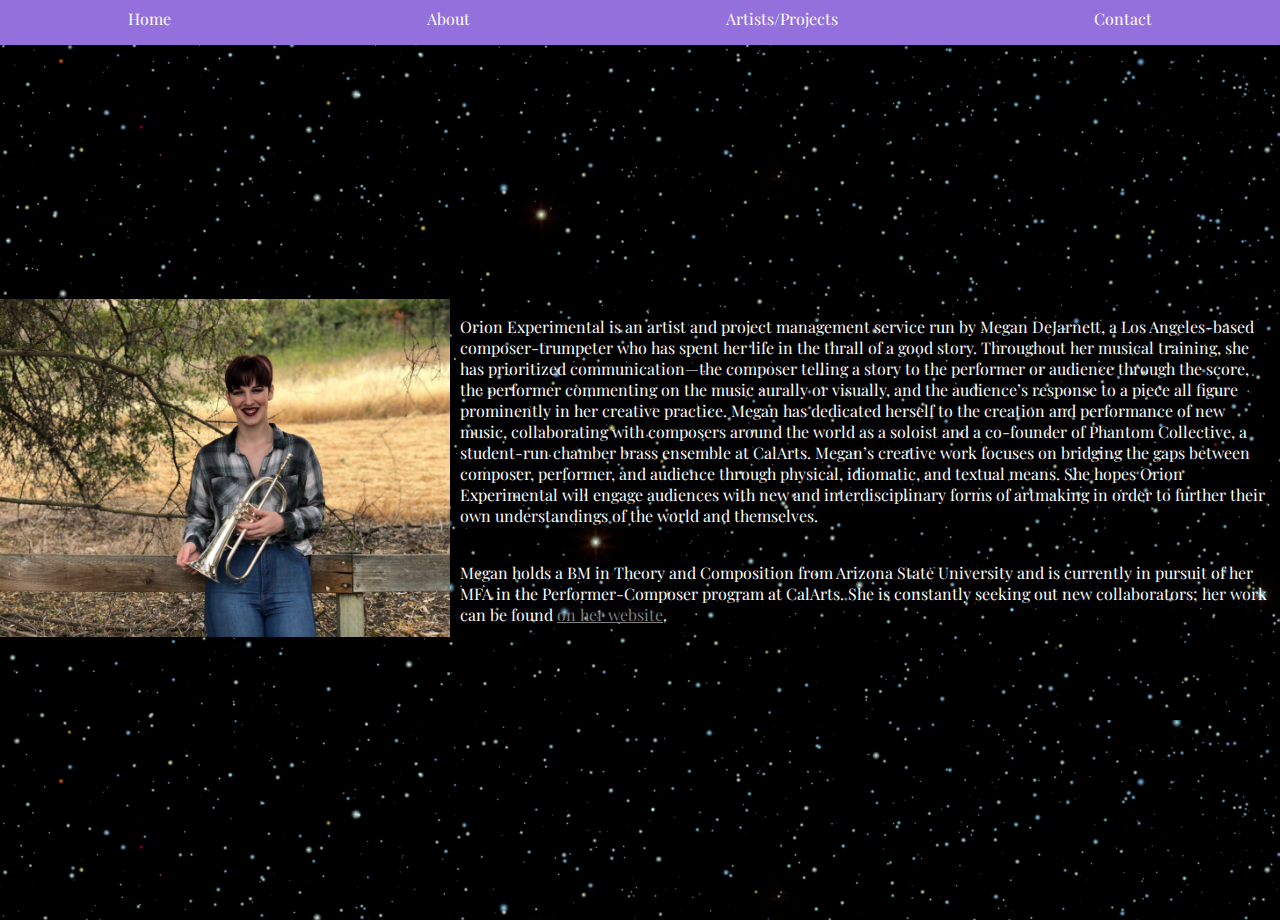
<file: about.html>
<!DOCTYPE html>
<html lang="en" dir="ltr">
  <head>
    <meta charset="utf-8">
    <title>Contact</title>
    <link rel="stylesheet" href="style.css">
  </head>
  <body>
    <div class='nav'>
      <a href='index.html'>Home</a>
      <a href='about.html'>About</a>
      <a href='trumpets.html'>Artists/Projects</a>
      <a href='contact.html'>Contact</a>
    </div>
    <div id='about' class='page'>
      <div>
        <img id='image-1' src="images/homepage.jpg" width='450px' class='center' margin='8px'/>
      </div>
      <div>
        <p class='aboutme'>Orion Experimental is an artist and project management service run by Megan DeJarnett, a Los Angeles-based composer-trumpeter who has spent her life in the thrall of a good story. Throughout her musical training, she has prioritized communication—the composer telling a story to the performer or audience through the score, the performer commenting on the music aurally or visually, and the audience’s response to a piece all figure prominently in her creative practice. Megan has dedicated herself to the creation and performance of new music, collaborating with composers around the world as a soloist and a co-founder of Phantom Collective, a student-run chamber brass ensemble at CalArts. Megan’s creative work focuses on bridging the gaps between composer, performer, and audience through physical, idiomatic, and textual means. She hopes Orion Experimental will engage audiences with new and interdisciplinary forms of artmaking in order to further their own understandings of the world and themselves.</p>
        <p class='aboutme'>Megan holds a BM in Theory and Composition from Arizona State University and is currently in pursuit of her MFA in the Performer-Composer program at CalArts. She is constantly seeking out new collaborators; her work can be found <a href="https://megandejarnett.com" target="_blank">on her website</a>.</p>
      </div>
    </div>
  </body>
</html>
</file>
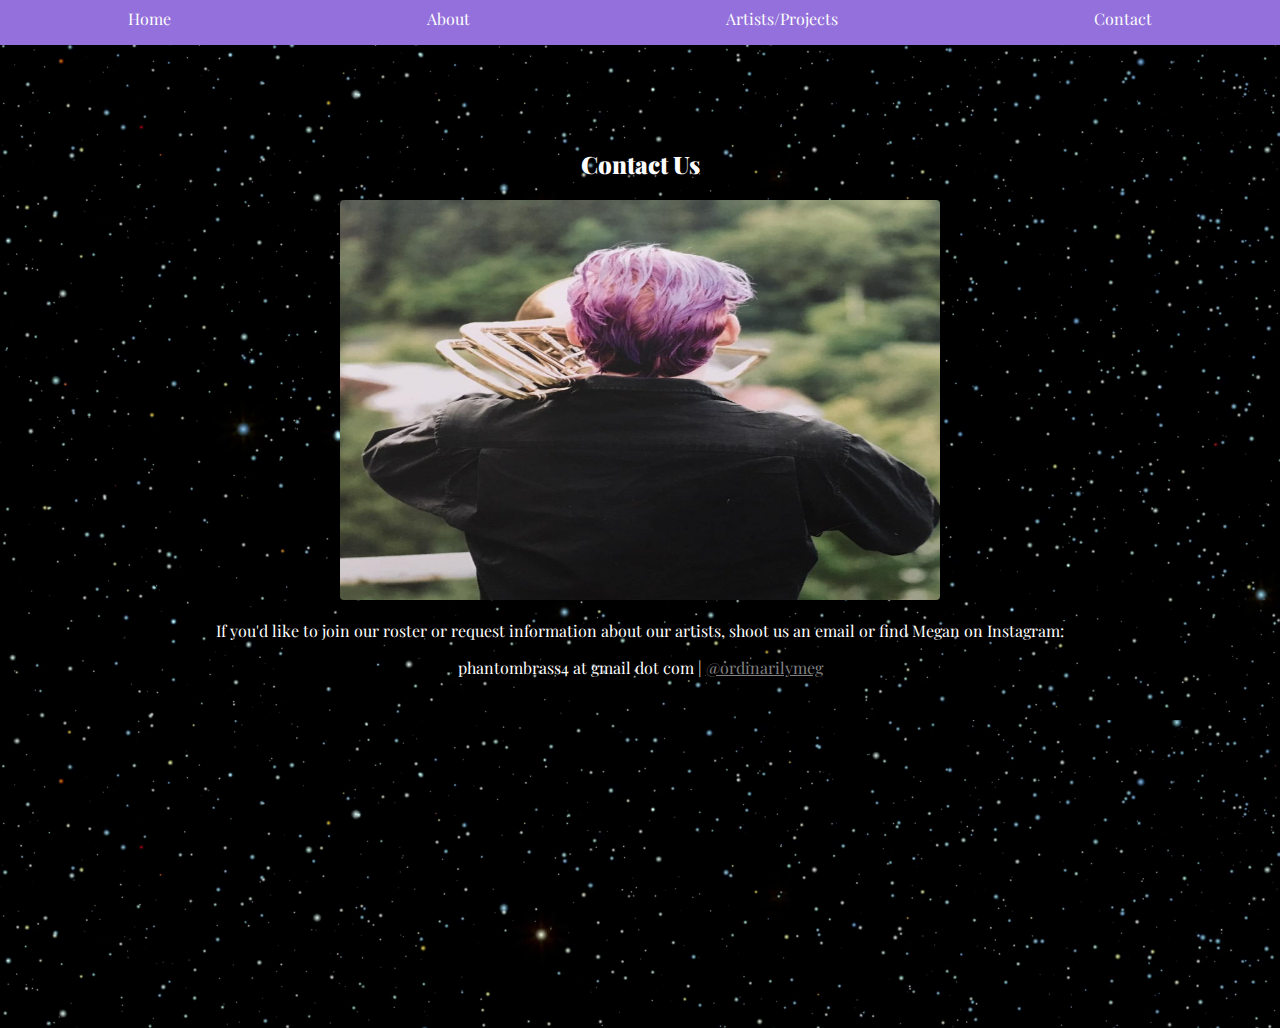
<file: contact.html>
<!DOCTYPE html>
<html lang="en" dir="ltr">
  <head>
    <meta charset="utf-8">
    <title>Contact</title>
    <link rel="stylesheet" href="style.css">
  </head>
  <body>
    <div class='nav'>
      <a href='index.html'>Home</a>
      <a href='about.html'>About</a>
      <a href='trumpets.html'>Artists/Projects</a>
      <a href='contact.html'>Contact</a>
    </div>
    <div id='contact' class='page'>
      <div>
        <h2><strong>Contact Us</strong></h2>
      </div>
      <div>
        <img class='john' id='image-3' src='images/madman.jpeg' width='450px' class='center' margin='8px'/>
      </div>
      <div>
        <p>If you'd like to join our roster or request information about our artists, shoot us an email or find Megan on Instagram:
        </p>
        <p> phantombrass4 at gmail dot com | <a href='https://www.instagram.com/ordinarilymeg/'>@ordinarilymeg</a>
        </p>
      </div>
    </div>
  </body>
</html>
</file>
<file: style.css>
@import url('https://fonts.googleapis.com/css?family=Playfair+Display');
body {
  font-family: 'Playfair Display', serif;
  background-color: gray;
  margin: 0;
}

.nav {
  position: fixed;
  top: 0;
  left: 0;
  width: 100%;
  display: flex;
  justify-content: space-around;
  background-color: #fafafa;
  padding-top: 8px;
  padding-bottom: 16px;
  background-color: #9370DB;
}

.nav a {
  color: #fdfdfd;
  text-decoration: none;
  transition: all .3s ease-in-out;
}

.nav a:hover {
  text-decoration: underline;
}

.page {
  height: 100%;
  color: #fdfdfd;
  background-image: url('images/nightsky.png');
  background-size: 100vw;
  background-position: top;
}

#home {
  color: #fdfdfd;
  min-height: 100vh;
  text-align: center;
  padding-bottom: 20px;
}

#home h1{
  font-size: 12em
  margin: 1em;
}

#home h3{
  font-size: 2em;
  margin: 0;
}

#home .hero-text-container {
  padding-top: 48px;
  padding-bottom: 48px;
  text-align: center;
}

.slideshow-image {
  width: 800px;
  height: 500px;
  background-size: cover;
  background-position: center;
  border-radius: 4px;
  margin: 0 auto;
}

.slideshow-zoom {
  position: fixed;
  top: 10vh;
  left: 10vw;
  width: 80vw;
  height: 80vh;
}

.slideshow-overlay {
  position: fixed;
  top: 0;
  left: 0;
  width: 100vw;
  height: 100vh;
  background-color: black;
  opacity: 0.5;
}

#contact {
  padding-top: 128px;
  min-height: 100vh;
  text-align: center;
}

.john {
  width: 600px;
  height: 400px;
  background-size: cover;
  background-position: center;
  border-radius: 4px;
  margin: 0 auto;
}

#contact h2{
  text-align: center;
}

#contact p{
  text-align: center;
  font-size: 1em;
  margin: 1em;
}

#contact a{
  color: gray;
}

#about {
  padding-top: 20px;
  display: flex;
  justify-content: space-around;
  align-items: center;
  min-height: 100vh;
}

#about a {
  color: gray;
}

.aboutme {
  padding: 10px;
}

#trumpets {
  padding-top: 36px;
  min-height: 100vh;
  text-align: center;
}

#trumpets a {
  color: gray;
}

.tpt-container {
  padding-top: 64px;
  margin: 8px;
  padding: 8px;
  column-count: 1;
}
.project {
  margin: 10px;
  background-size: cover;
  background-position: center;
}
</file>
